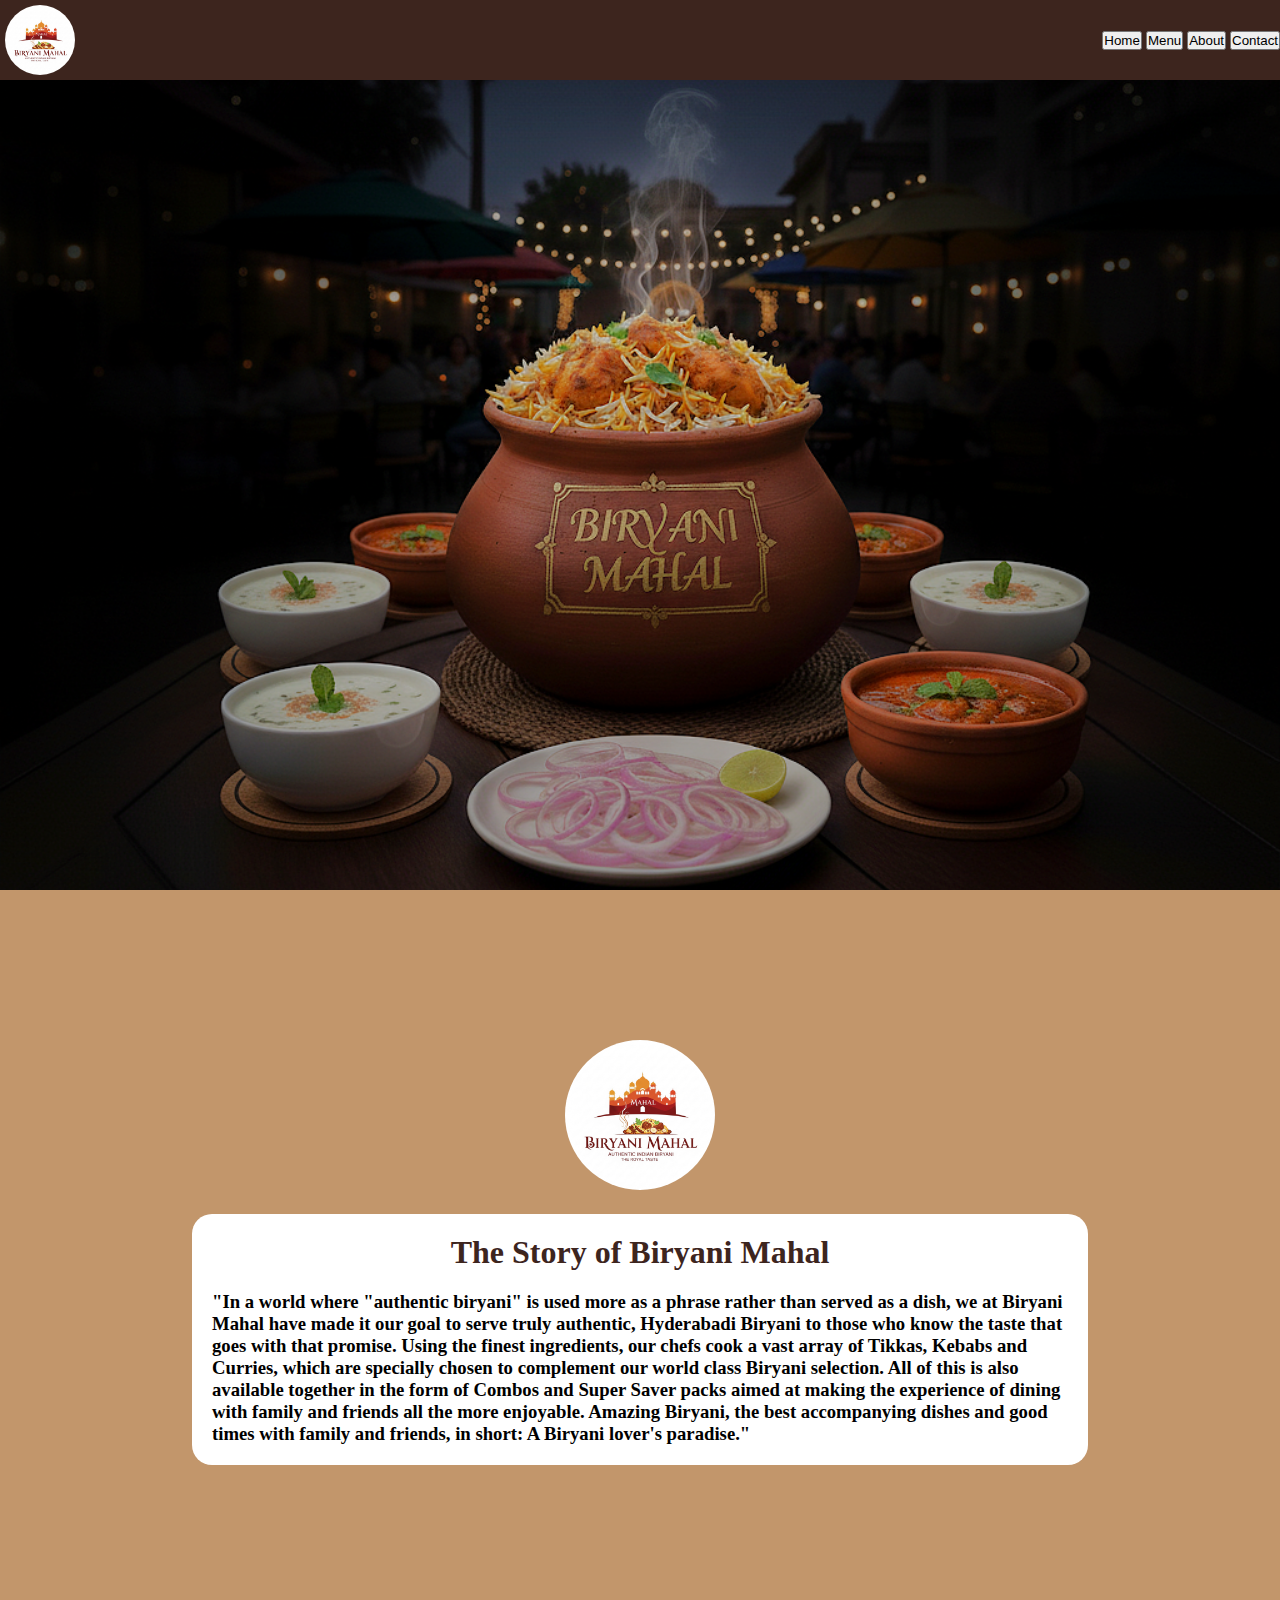
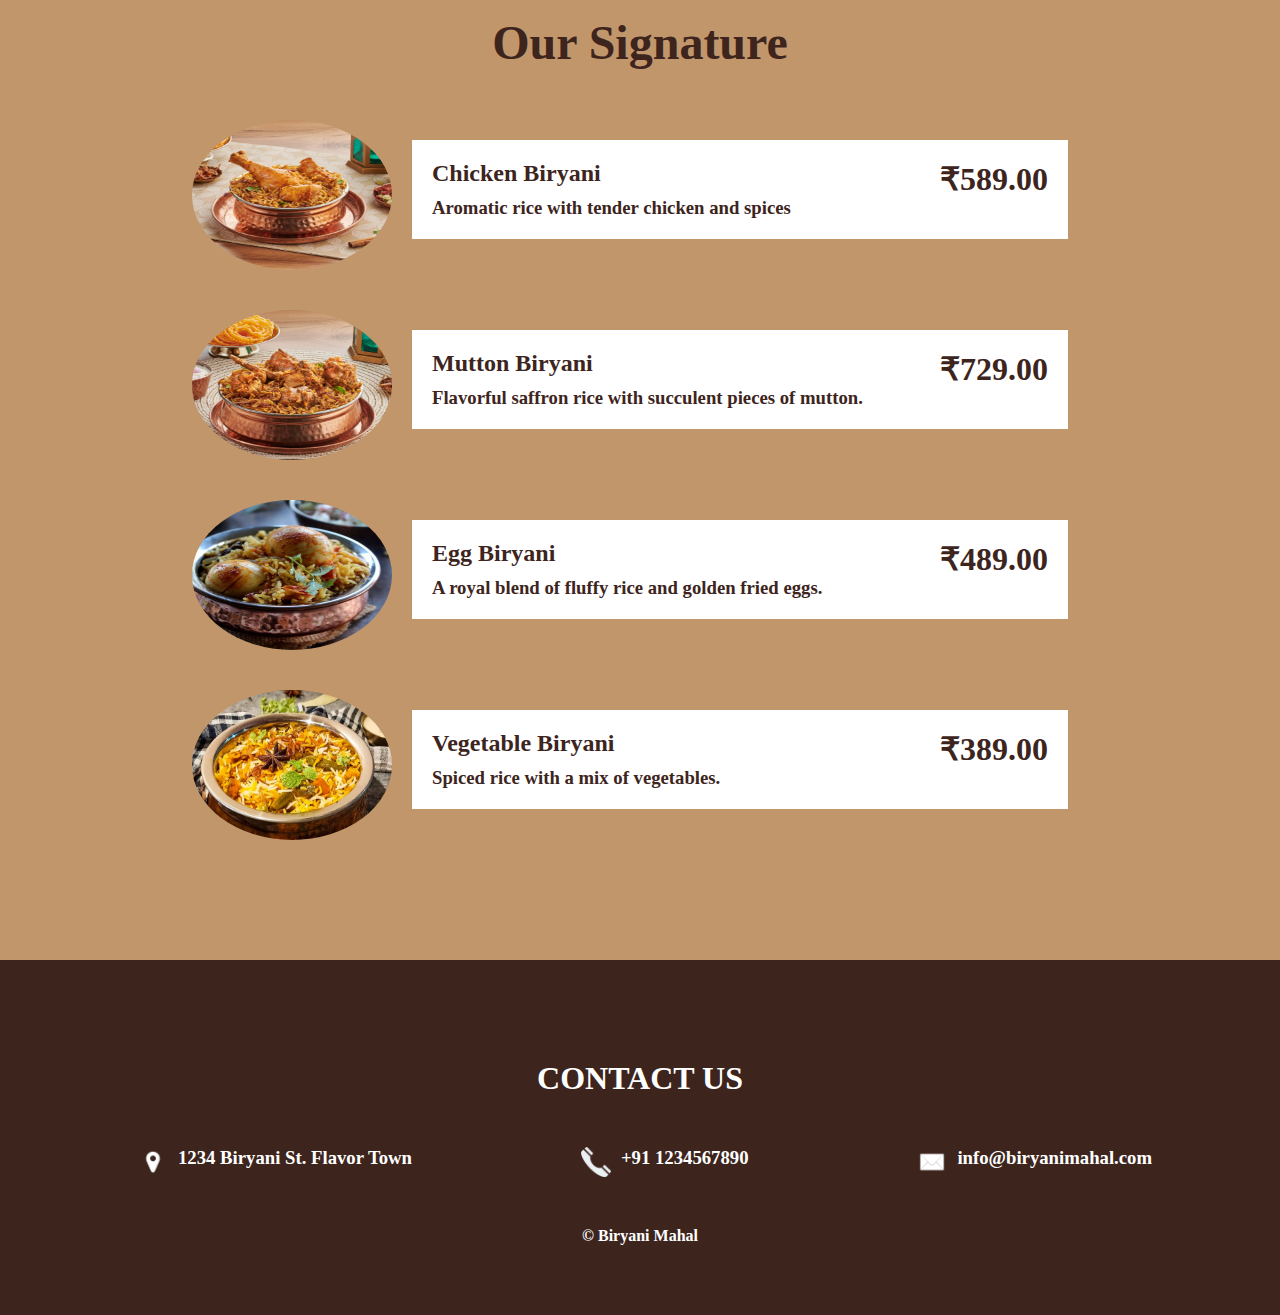
<file: index.html>
<!DOCTYPE html>
<html lang="en">
    <head>
        <meta charset="UTF-8"/>
        <title>Biryani Mahal</title>
        <link rel="stylesheet" href="./style.css">
    </head>
    <body>
        <section class="landing">
            <nav class="navbar">
                <div class="logo">
                  <img src="./Images/Logo.png" alt="logo">
                </div>
                <div class="nav-buttons">
                  <button onclick="" class="buttons">Home</button>
                  <button onclick="" class="buttons">Menu</button>
                  <button onclick="" class="buttons">About</button>
                  <button onclick="" class="buttons">Contact</button>
                </div>     
            </nav>
            <div class="hero-section"></div>
        </section>
        <section id="about">
            <div class="about-box">
                <div class="about-img">
                    <img src="./Images/Logo.png">
                </div>
                <div class="about-text">
                    <h1>The Story of Biryani Mahal</h1>
                    <h3>"In a world where "authentic biryani" is used more as a phrase rather than served as a dish, 
                        we at Biryani Mahal have made it our goal to serve truly authentic, Hyderabadi Biryani to those 
                        who know the taste that goes with that promise. Using the finest ingredients, our chefs cook a 
                        vast array of Tikkas, Kebabs and Curries, which are specially chosen to complement our world class 
                        Biryani selection. All of this is also available together in the form of Combos and Super Saver 
                        packs aimed at making the experience of dining with family and friends all the more enjoyable. 
                        Amazing Biryani, the best accompanying dishes and good times with family and friends, 
                        in short: A Biryani lover's paradise."</h3>
                </div>
            </div>
        </section>
        <section id="menu">
            <div class="menu-box">
                <div class="sign">
                    <h1>Our Signature</h1>
                </div>
                <div class="biryani-bar">
                    <div class="chicken biryani">
                        <div class="dish-img">
                            <img src="./Images/chicken-biryani.png" alt="chicken biryani">
                        </div>
                        <div class="text">
                            <div class="chicken-text text2">
                               <h2>Chicken Biryani</h2>
                               <h3>Aromatic rice with tender chicken and spices</h3>
                            </div>
                            <div class="price">
                               <h1>₹589.00</h1>
                            </div>
                        </div>
                    </div>
                    <div class="mutton biryani">
                        <div class="dish-img">
                            <img src="./Images/mutton-biryani.png" alt="mutton biryani">
                        </div>
                        <div class="text">
                            <div class="mutton-text text2">
                               <h2>Mutton Biryani</h2>
                               <h3>Flavorful saffron rice with succulent pieces of mutton.</h3>
                            </div>
                            <div class="price">
                               <h1>₹729.00</h1>
                            </div>
                        </div>
                    </div>
                        
                    <div class="egg biryani">
                        <div class="dish-img">
                            <img src="./Images/egg-biryani.png" alt="egg biryani">
                        </div>
                        <div class="text">
                            <div class="egg-text text2">
                               <h2>Egg Biryani</h2>
                               <h3>A royal blend of fluffy rice and golden fried eggs.</h3>
                            </div>
                            <div class="price">
                               <h1>₹489.00</h1>
                            </div>
                        </div>
                    </div>
                    <div class="veg biryani">
                        <div class="dish-img">
                            <img src="./Images/veg-biryani.png" alt="veg biryani">
                        </div>
                        <div class="text">
                            <div class="veg-text text2">
                               <h2>Vegetable Biryani</h2>
                               <h3>Spiced rice with a mix of vegetables.</h3>
                            </div>
                            <div class="price">
                               <h1>₹389.00</h1>
                            </div>
                        </div>
                    </div>
                </div>
            </div>
        </section>
        <footer class="footer">
            <div class="contact-box">
                <div class="contact">
                    <h1>CONTACT US</h1>
                </div>
                <div class="modes">
                    <div class="location">
                        <div class="cimg">
                            <img src="./Images/location.png">
                        </div>
                        <div class="loc-txt">
                            <h3>1234 Biryani St. Flavor Town</h3>
                        </div>
                    </div>
                    <div class="call">
                        <div class="cimg">
                            <img src="./Images/call.png">
                        </div>
                        <div class="call-txt">
                            <h3>+91 1234567890</h3>
                        </div>
                    </div>
                    <div class="mail">
                        <div class="cimg">
                            <img src="./Images/mail.png">
                        </div>
                        <div class="mail-txt">
                            <h3>info@biryanimahal.com</h3>
                        </div>
                    </div>
                </div>
                <h4>© Biryani Mahal</h4>
            </div>
        </footer>
    </body>
</html>
</file>
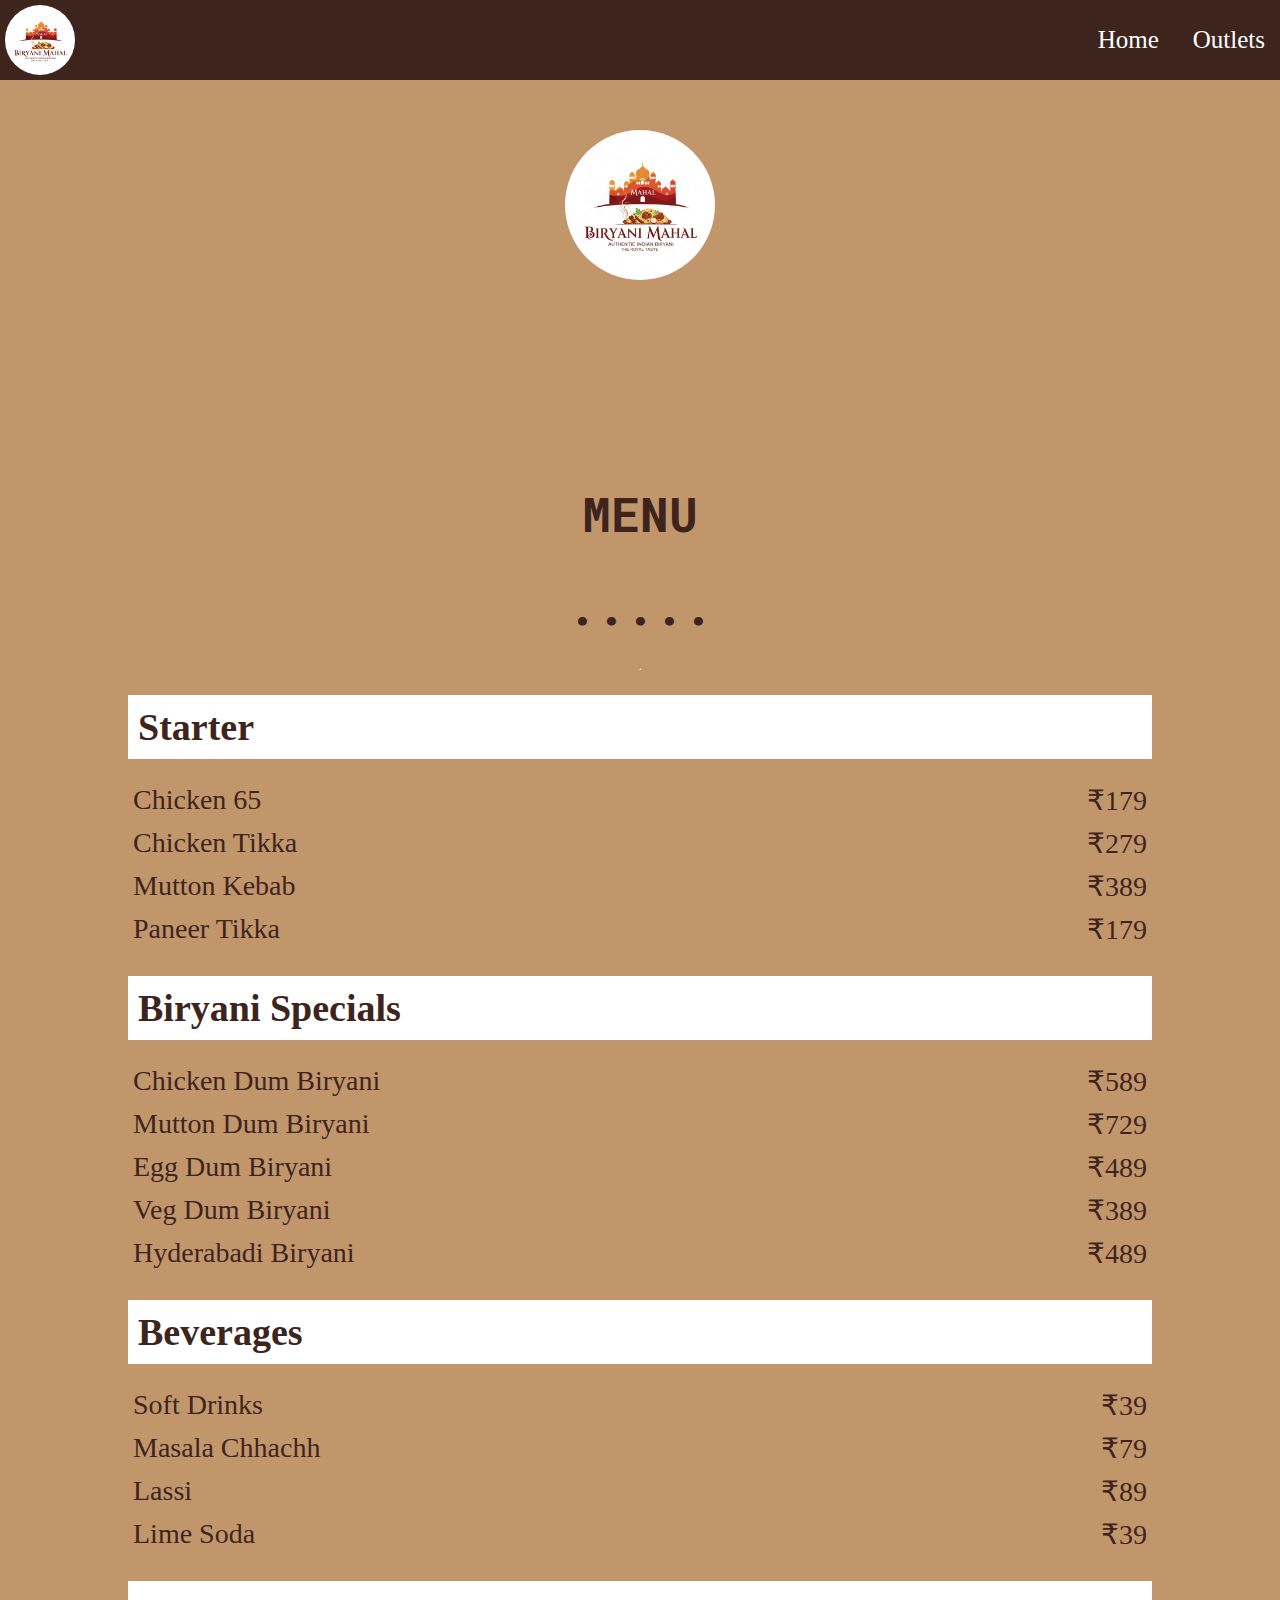
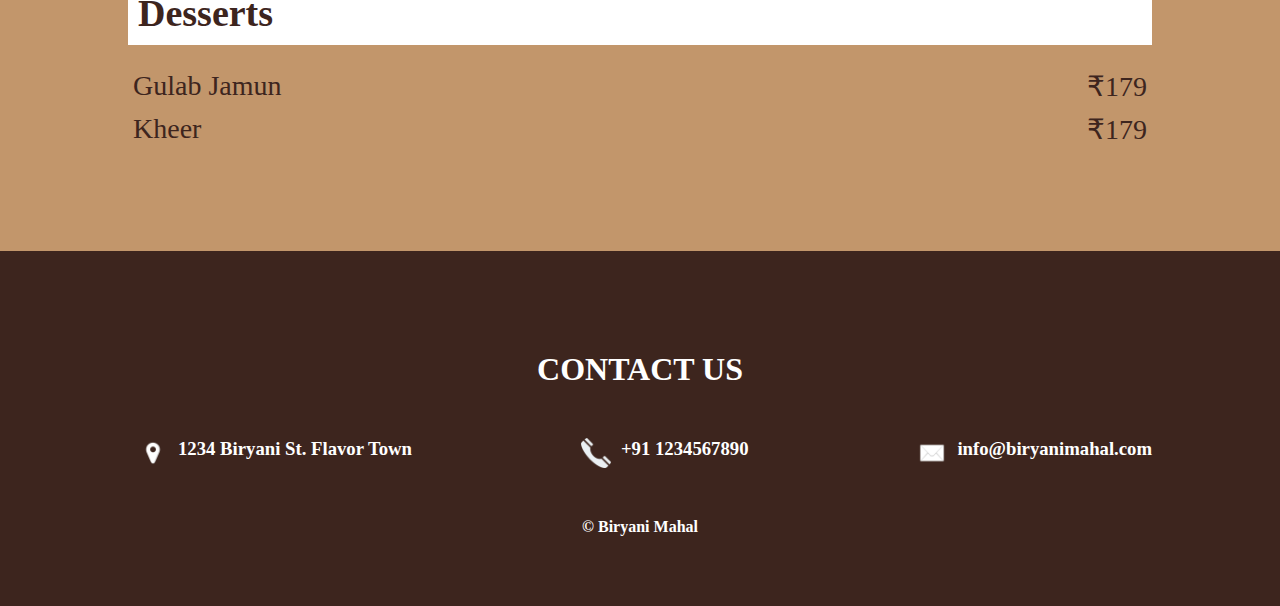
<file: menu.html>
<!DOCTYPE html>
<html lang="en">
    <head>
        <meta charset="UTF-8">
        <link rel="stylesheet" href="./style.css">
        <title>Menu</title>
        <meta name="viewport" content="width=device-width, initial-scale=1.0">
        <link rel="preconnect" href="https://fonts.googleapis.com">
        <link rel="preconnect" href="https://fonts.gstatic.com" crossorigin>
        <link href="https://fonts.googleapis.com/css2?family=Satisfy&display=swap" rel="stylesheet">
        <link rel="preconnect" href="https://fonts.googleapis.com">
        <link rel="preconnect" href="https://fonts.gstatic.com" crossorigin>
        <link href="https://fonts.googleapis.com/css2?family=Roboto+Mono:ital,wght@0,100..700;1,100..700&display=swap" rel="stylesheet">
    </head>
    <body>
        <nav class="navbar">
                <div class="logo">
                  <img src="./Images/Logo.png" alt="logo">
                </div>
                <div class="navs">
                  <a href="./index.html" class="about">Home</a>
                  <a href="./outlets.html" class="outlets">Outlets</a>
                </div>     
            </nav>
        <section id="menu2">
            <div class="menu2">
                <div class="about-img2">
                    <img src="./Images/Logo.png">
                </div>
                <h1 class="fade-in">Biryani Mahal</h1>
                <h2>MENU</h2>
                <h2>..... </h2>
                <hr/>
                <div class="starter">
                    <div class="long">
                        <h3>Starter</h3>
                    </div>
                    <ul>
                        <div class="item">Chicken 65       <div>₹179</div></div>
                        <div class="item">Chicken Tikka    <div>₹279</div></div>
                        <div class="item">Mutton Kebab     <div>₹389</div></div>
                        <div class="item">Paneer Tikka     <div>₹179</div></div>
                    </ul>
                </div>
                <div class="main">
                    <div class="long">
                        <h3>Biryani Specials</h3>
                    </div>
                    <ul>
                        <div class="item">Chicken Dum Biryani   <div>₹589</div></div>
                        <div class="item">Mutton Dum Biryani    <div>₹729</div></div>
                        <div class="item">Egg Dum Biryani       <div>₹489</div></div>
                        <div class="item">Veg Dum Biryani       <div>₹389</div></div>
                        <div class="item">Hyderabadi Biryani    <div>₹489</div></div>
                    </ul>
                </div>
                <div class="beverages">
                    <div class="long">
                        <h3>Beverages</h3>
                    </div>
                    <ul>
                        <div class="item">Soft Drinks       <div>₹39</div></div>
                        <div class="item">Masala Chhachh    <div>₹79</div></div>
                        <div class="item">Lassi             <div>₹89</div></div>
                        <div class="item">Lime Soda         <div>₹39</div></div>
                    </ul>
                </div>
                <div class="desserts">
                    <div class="long">
                        <h3>Desserts</h3>
                    </div>
                    <ul>
                        <div class="item">Gulab Jamun    <div>₹179</div></div>
                        <div class="item">Kheer          <div>₹179</div></div>
                    </ul>
                </div>

            </div>
            
        </section>
        <footer class="footer" id="contact">
            <div class="contact-box">
                <div class="contact">
                    <h1>CONTACT US</h1>
                </div>
                <div class="modes">
                    <div class="location">
                        <div class="cimg">
                            <img src="./Images/location.png">
                        </div>
                        <div class="loc-txt">
                            <h3>1234 Biryani St. Flavor Town</h3>
                        </div>
                    </div>
                    <div class="call">
                        <div class="cimg">
                            <img src="./Images/call.png">
                        </div>
                        <div class="call-txt">
                            <h3>+91 1234567890</h3>
                        </div>
                    </div>
                    <div class="mail">
                        <div class="cimg">
                            <img src="./Images/mail.png">
                        </div>
                        <div class="mail-txt">
                            <h3>info@biryanimahal.com</h3>
                        </div>
                    </div>
                </div>
                <h4>© Biryani Mahal</h4>
            </div>
        </footer>
    
    </body>
</html>
</file>
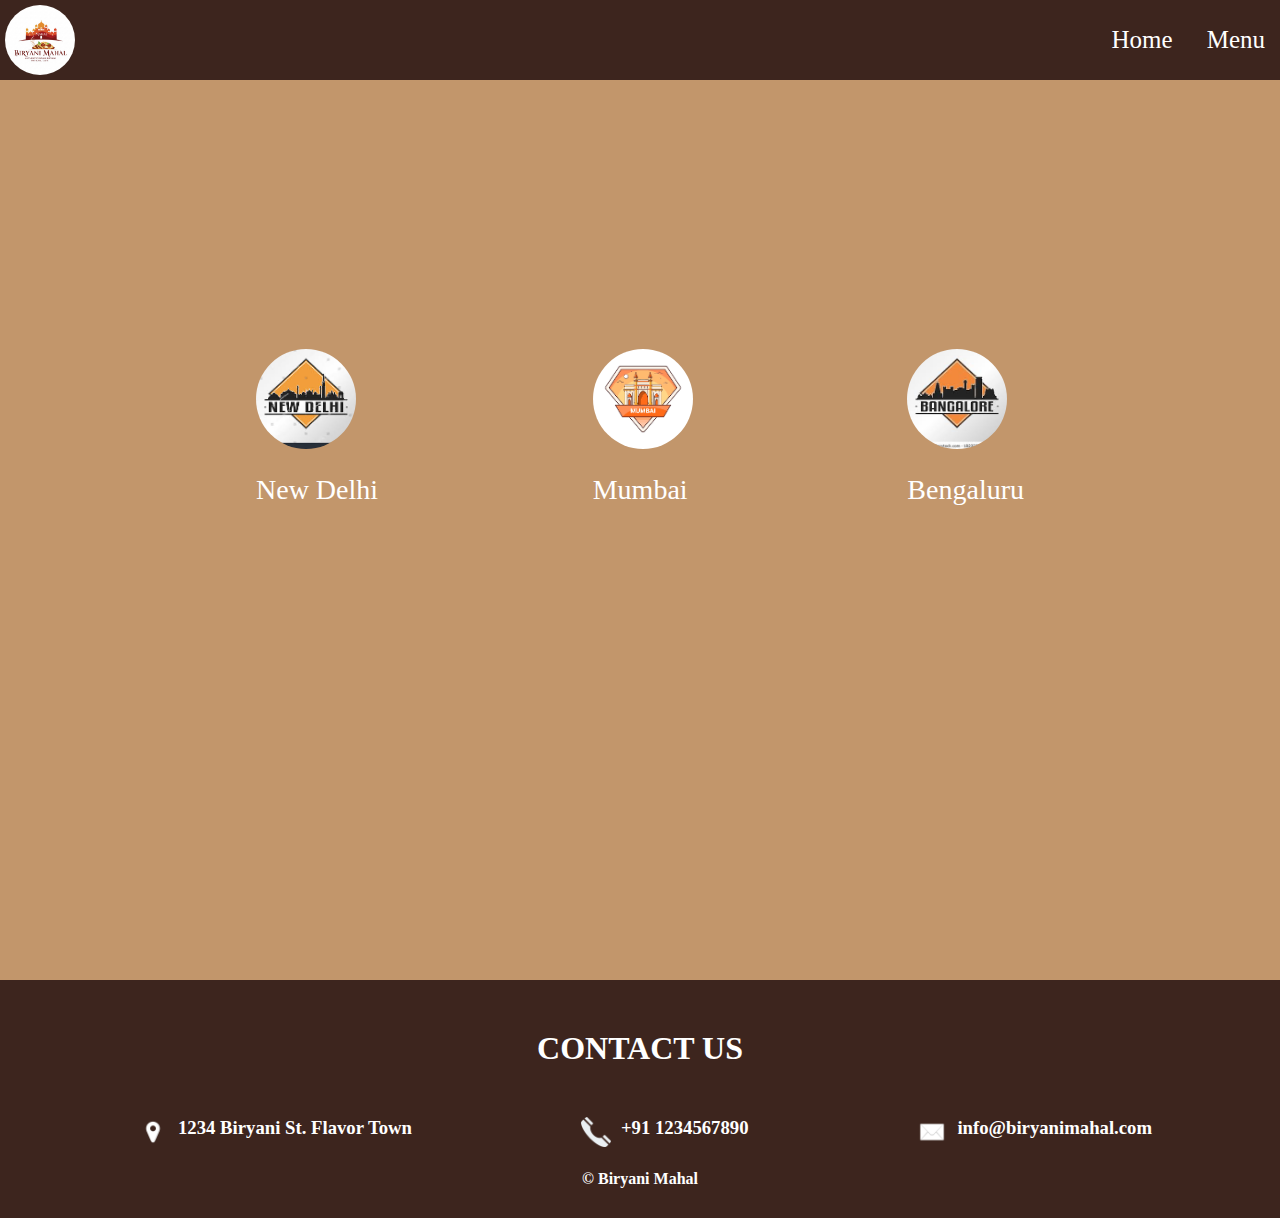
<file: outlets.html>
<!DOCTYPE html>
<html lang="en">
<head>
    <meta charset="UTF-8">
    <meta name="viewport" content="width=device-width, initial-scale=1.0">
    <title>Outlets</title>
    <link rel="stylesheet" href="./style.css">
    <link rel="preconnect" href="https://fonts.googleapis.com">
    <link rel="preconnect" href="https://fonts.gstatic.com" crossorigin>
    <link href="https://fonts.googleapis.com/css2?family=Satisfy&display=swap" rel="stylesheet">
</head>
<body>
    <section>
        <nav class="navbar">
            <div class="logo">
                <img src="./Images/Logo.png" alt="logo">
            </div>
            <div class="navs">
               <a href="./index.html" class="home">Home</a>
               <a href="./menu.html" class="menu">Menu</a>
            </div>     
        </nav>
        <section id="outlets">
            <div class="outlet-box">
                <div class="outlet-head">
                   <h1 class="fade-in">We are Serving at ...</h1>
                </div>
                <div class="cities">
                    <div class="newdelhi city">
                        <img src="./Images/newdelhi.png">
                        <a href="#">New Delhi</a>
                    </div>
                    <div class="mumbai city">
                       <img src="./Images/mumbai.png">
                       <a href="#">Mumbai</a>
                    </div>
                    <div class="bengaluru city">
                       <img src="./Images/bengaluru.png">
                       <a href="#">Bengaluru</a>
                    </div>
                </div>
            </div>
        </section>
        <footer class="footer" id="contact">
            <div class="contact-box">
                <div class="outlet-contact">
                    <h1>CONTACT US</h1>
                </div>
                <div class="outlet-modes">
                    <div class="location">
                        <div class="cimg">
                            <img src="./Images/location.png">
                        </div>
                        <div class="loc-txt">
                            <h3>1234 Biryani St. Flavor Town</h3>
                        </div>
                    </div>
                    <div class="call">
                        <div class="cimg">
                            <img src="./Images/call.png">
                        </div>
                        <div class="call-txt">
                            <h3>+91 1234567890</h3>
                        </div>
                    </div>
                    <div class="mail">
                        <div class="cimg">
                            <img src="./Images/mail.png">
                        </div>
                        <div class="mail-txt">
                            <h3>info@biryanimahal.com</h3>
                        </div>
                    </div>
                </div>
                <h4 class="h4">© Biryani Mahal</h4>
            </div>
        </footer>
    </section>
    
</body>
</html>
</file>
<file: style.css>
*{
    margin: 0;
    padding: 0;
    box-sizing: border-box;
}
body{
    scroll-behavior:smooth;
}
.landing{
    height: 100%;
}
.navbar{
    width: 100%;
    height: 80px;
    display: flex;
    justify-content: space-between;
    align-items: center;
    background-color: #3d251e;
}
.navs a{
    color: white;
    text-decoration: none;
    padding: 15px;
    font-size: 25px;
}
nav a:hover{
    color: #c2966b;
}
.hero-section{
    height: 90vh;
    width: 100%;
    background:url(./Images/hero.png);
    background-size: cover;
    background-position: center;
    background-repeat: no-repeat;
    position: relative;
    display: flex;
    justify-content: center;
    align-items: center;
    flex-direction: column;
}
#about{
    background-color: #c2966b;
}
.logo img{
    height: 70px;
    width: 70px;
    margin-top: 4px;
    margin-left: 5px;
    border-radius: 50%;
}
.about-img img{
    height: 150px;
    width:150px;
    border-radius: 50%;
    margin-top: 150px;
}
.about-box{
    display: flex;
    flex-direction: column;
    justify-content: center;
    align-items: center;
}
.about-text{
    background-color: white;
    border-radius: 20px;
    width: 70vw;
    display: flex;
    justify-content: center;
    align-items: center;
    flex-direction: column;
    margin-top: 20px;
    margin-bottom: 150px;
    padding: 20px;
}
.fade-in{
    opacity: 0;
    animation: fadeIn 2s ease-in forwards;
}
@keyframes fadeIn{
    from{opacity: 0;}
    to{opacity: 1;}
}
.about-text h1{
    margin-bottom: 20px;
    color: #3d251e;
}
.about-text p{
    font-family: "Montserrat", sans-serif;
    font-size: medium;
    line-height: 1.8;
    color: #3d251e;
}
#menu{
    background-color:#c2966b;
    display: flex;
    justify-content: center;
    align-items: center;
}
.menu-box{
    display: flex;
    flex-direction: column;
    justify-content: center;
    align-items: center;
}
.dish-img img{
    height: 150px;
    width: 200px;
    border-radius: 50%;
    float: left;
    margin-right: 20px;
}
.sign{
    margin-bottom: 30px;
    font-family:"Satisfy", cursive;
    font-size: x-large;
    font-weight: bold;
    color: #3d251e;
}
.biryani-bar{
    display: flex;
    flex-direction: column;
    justify-content: center;
    align-items: center;
    margin-bottom: 100px;
    color: #3d251e;
}
.biryani{
    margin-top: 20px;
    margin-bottom: 20px;
    width: 70vw;
}
.text{
    margin-top: 20px;
    margin-left: 30px;
    margin-right: 20px;
    background-color: white;
    display: flex;
    justify-content: space-between;
    padding: 20px;
}
.text2 h2{
    margin-bottom: 10px;
}
.price{
    margin-left: 20px;
}
.footer{
    background-color: #3d251e;
    color: white;
    display: flex;
    justify-content: center;
    align-items: center;
}
.contact-box{
    display: flex;
    justify-content: center;
    align-items: center;
    flex-direction: column;
    margin-bottom: 20px;
}
.contact{
    margin-top: 100px;
    margin-bottom: 50px;
}
.modes{
    width: 80vw;
    display: flex;
    justify-content: space-between;
    margin-bottom: 50px;
}
.location,.call,.mail{
    display:flex;

}
.cimg img{
    float: left;
    height: 30px;
    width: 30px;
    margin-left: 10px;
}
.loc-txt,.call-txt,.mail-txt{
    margin-left: 10px;
}
h4{
    margin-bottom: 50px;
}
#menu2{
    display: flex;
    flex-direction: column;
    justify-content: center;
    align-items: center;
    background-color: #c2966b;
    color: #3d251e;
    
}
.menu2{
    display: flex;
    flex-direction: column;
    justify-content: center;
    align-items: center;
    width: 80vw;
    margin-bottom: 100px;
}
.menu2 h1{
    font-family:"Satisfy", cursive;
    font-size:  68px;;
    font-weight: bold;
    color: #3d251e;
    margin-top: 50px;
    margin-bottom: 50px;
}
.about-img2 img{
    height: 150px;
    width:150px;
    border-radius: 50%;
    margin-top: 50px;
}
.menu2 h2{
    font-family: "Roboto Mono", monospace;
    font-size: 48px;
    font-weight: bold;
    margin-bottom: 30px;
}
.long{
    background-color: white;
    width: 80vw;
    padding: 10px;
    margin-top: 25px;
    margin-bottom: 20px;
}
.long h3{
    font-size: 38px;
    font-weight: bold;
}
.item{
    display: flex;
    justify-content: space-between;
    padding: 5px;
    font-size: 28px;
}
#outlets{
    background-color: #c2966b;
    min-height: 100vh;
    width: 100%;
    margin: 0;
    padding: 0;
}
.cities img{
    height: 100px;
    width: 100px;
    border-radius: 50%;
    margin-bottom: 25px;
}
.outlet-box{
    display: flex;
    justify-content: center;
    align-items: center;
    flex-direction: column;
}
.cities{
    display: flex;
    width: 60vw;
    justify-content: space-between;
    align-items: center;
    margin-bottom: 50px;
    margin-top: 100px;
}
.cities a{
    font-size: 28px;
    text-decoration: none;
    color: white;
}
.city{
    display: flex;
    flex-direction: column;
}
.outlet-head{
    font-family:"Satisfy", cursive;
    font-size: x-large;
    font-weight: bold;
    color: #3d251e;
    margin-top: 50px;
    margin-bottom: 50px;
}
.cities a:hover{
    color: #3d251e;
}
.outlet-contact{
    margin-top: 50px;
    margin-bottom: 50px;
}
.h4{
    margin-bottom: 10px;
}
.outlet-modes{
    width: 80vw;
    display: flex;
    justify-content: space-between;
    margin-bottom: 23px;
}
/* Tablet screens */
@media (max-width: 992px){
    body{
        width: 100%;
        overflow-x: hidden;
    }
    .navbar{
    justify-content: center;
}
    .about-text{
    width: 90vw;
    margin-top: 20px;
    margin-bottom: 50px;
}
.about-text h1{
    font-size: medium;
}
.about-text p{
    font-size: smaller;
    line-height: 1.5;
}
.about-img img{
    height: 100px;
    width:100px;
    margin-top: 50px;
}
.text{
    margin-top: 10px;
    margin-left: 15px;
    margin-right: 0px;
    background-color: white;
    display: flex;
    flex-direction: column;
}
.dish-img img{
    height: 100px;
    width: 100px;
    border-radius: 50%;
    float: left;
    margin-right: 5px;
    margin-top: 8px;
}
.sign{
    margin-bottom: 0;
}
.price{
    margin-left: 0;
}
.biryani-bar{
    margin-bottom: 50px;
}
.contact{
    margin-top: 20px;
    margin-bottom: 20px;
}
.modes{
    width: 100vw;
    flex-direction: column;
    margin-bottom: 20px;
    align-items: center;
}
.outlet-modes{
    width: 100vw;
    flex-direction: column;
    margin-bottom: 20px;
    align-items: center;
}
.call,.mail,.loc{
    margin-bottom: 10px
}
h4{
    margin-top: 50px;
}
}
/* Mobile Screen*/
@media(max-width:468px){
    .menu2 h1{
    font-size:  48px;
}
.menu2 h2{
    font-size: 38px;
}
.outlet-head{
    font-size: large;
}

}
@media(max-width:651px){
    .cities{
    flex-direction: column;
    justify-content: center;
    align-items: center;
    margin-bottom: 50px;
    margin-top: 70px;
}
.city{
    display: flex;
    flex-direction: column;
    justify-content: center;
    align-items: center;
    margin-bottom: 30px;
}
}
</file>
